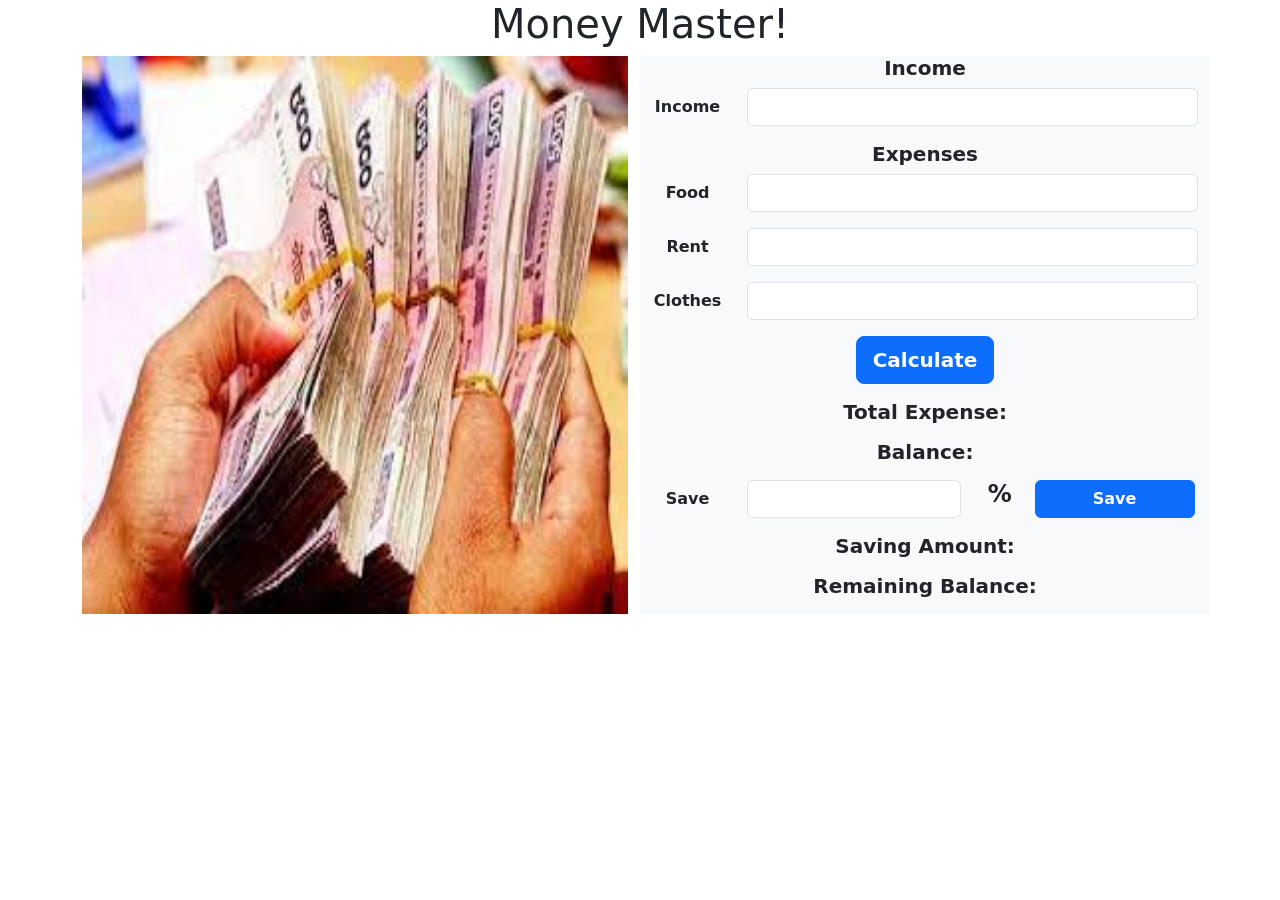
<file: money-master/index.html>
<!doctype html>
<html lang="en">

<head>
    <meta charset="utf-8">
    <meta name="viewport" content="width=device-width, initial-scale=1">
    <title>Money Master</title>
    <link href="https://cdn.jsdelivr.net/npm/bootstrap@5.2.0/dist/css/bootstrap.min.css" rel="stylesheet"
        integrity="sha384-gH2yIJqKdNHPEq0n4Mqa/HGKIhSkIHeL5AyhkYV8i59U5AR6csBvApHHNl/vI1Bx" crossorigin="anonymous">
</head>

<body>
    <header class="text-center">
        <h1>Money Master!</h1>
    </header>

    <!-- Main section starts Here -->
    <main class="container">
        <section class="row row-cols-md-2 g-4">
            <div>
                <img class="img-fluid w-100 h-100" src="tk.jpg" alt="" srcset="">
            </div>
            <div class="bg-light">
                <div class="text-center">
                    <h5 class="fw-bolder">Income</h5>
                    <div class="row mb-3">
                        <label for="income" class="fw-bold col-sm-2 col-form-label">Income</label>
                        <div class="col-sm-10">
                            <input type="text" class="form-control" id="income">
                        </div>
                    </div>
                    <h5 class="fw-bolder">Expenses</h5>
                    <div class="row mb-3">
                        <label for="food" class="fw-bold col-sm-2 col-form-label">Food</label>
                        <div class="col-sm-10">
                            <input type="text" class="form-control" id="food">
                        </div>
                    </div>
                    <div class="row mb-3">
                        <label for="rent" class="fw-bold col-sm-2 col-form-label">Rent</label>
                        <div class="col-sm-10">
                            <input type="text" class="form-control" id="rent">
                        </div>
                    </div>
                    <div class="row mb-3">
                        <label for="clothes" class="fw-bold col-sm-2 col-form-label">Clothes</label>
                        <div class="col-sm-10">
                            <input type="text" class="form-control" id="clothes">
                        </div>
                    </div>
                    <button id="calculate-btn" class="btn btn-lg btn-primary fw-bold">Calculate</button>
                    <div class="my-2">
                        <h5 class="my-3 fw-bold">Total Expense: <span id="total-expense"></span></h5>
                        <h5 class="my-3 fw-bold">Balance: <span id="balance"></span></h5>
                    </div>

                    <div class="row mb-3">
                        <label for="save" class="fw-bold col-sm-2 col-form-label">Save</label>
                        <div class="col-sm-5">
                            <input type="text" class="form-control" id="save">
                        </div>
                        <div class="col-sm-5 d-flex justify-content-around">
                            <h4 class=" fw-bolder me-3">%</h4>
                            <button class="btn btn-primary w-75 fw-bold" onclick="calculateSavings()">Save</button>
                        </div>
                    </div>
                    <div class="my-2">
                        <h5 class="my-3 fw-bold ">Saving Amount: <span id="saving-amount"></span></h5>
                        <h5 class="my-3 fw-bold ">Remaining Balance: <span id="remaining-balance"
                                class="remaining-balance"></span></h5>
                    </div>
                </div>
            </div>
        </section>

    </main>
    <!-- Main section ends Here -->

    <script src="https://cdn.jsdelivr.net/npm/bootstrap@5.2.0/dist/js/bootstrap.bundle.min.js"
        integrity="sha384-A3rJD856KowSb7dwlZdYEkO39Gagi7vIsF0jrRAoQmDKKtQBHUuLZ9AsSv4jD4Xa"
        crossorigin="anonymous"></script>

    <script src="index.js"></script>
</body>

</html>
</file>
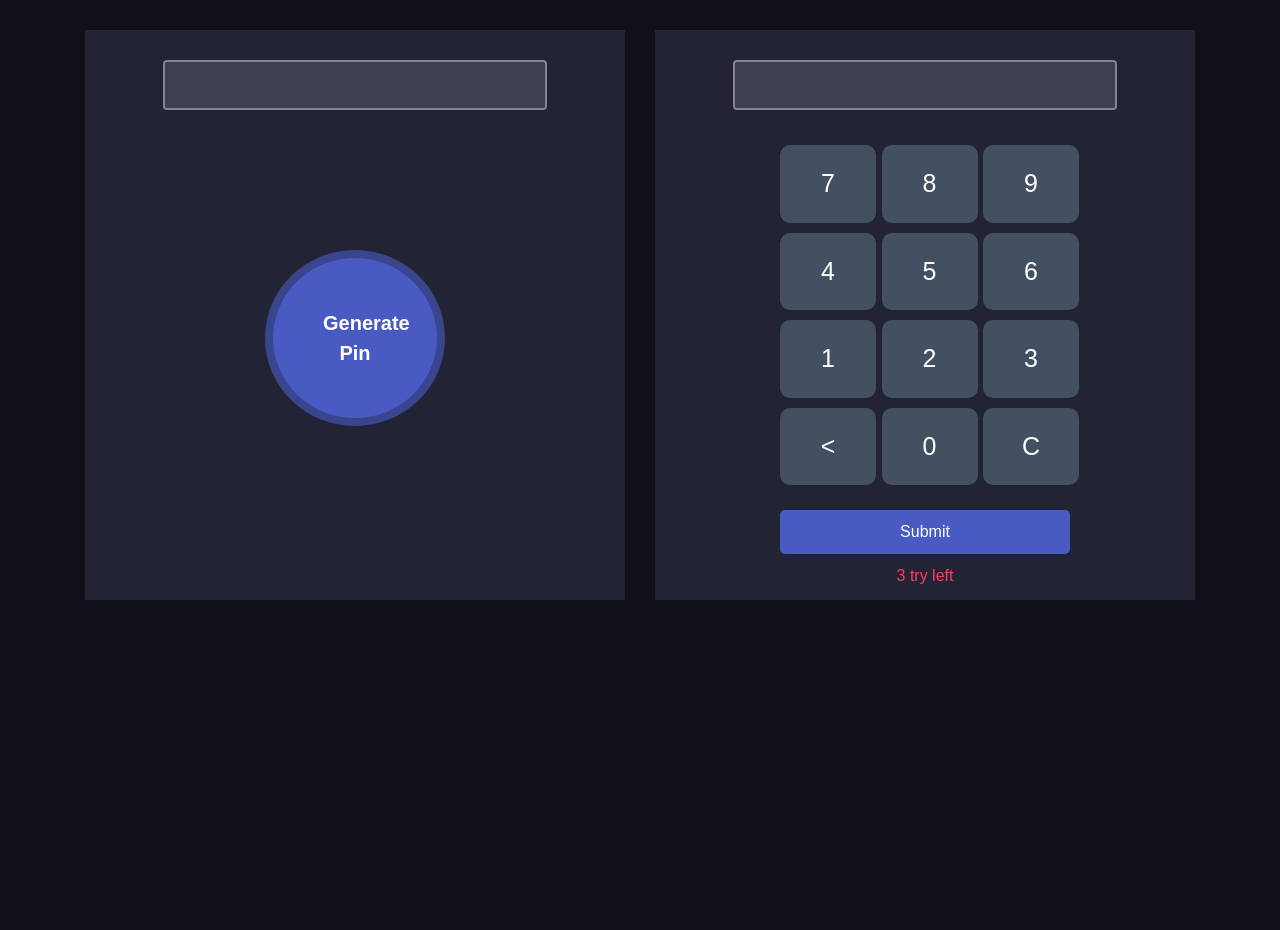
<file: pin-matcher-solution02/index.html>
<!DOCTYPE html>
<html lang="en">

<head>
    <meta charset="UTF-8">
    <meta name="viewport" content="width=device-width, initial-scale=1.0">
    <title>Pin Generator</title>
    <link rel="stylesheet" href="https://stackpath.bootstrapcdn.com/bootstrap/4.5.0/css/bootstrap.min.css"
        integrity="sha384-9aIt2nRpC12Uk9gS9baDl411NQApFmC26EwAOH8WgZl5MYYxFfc+NcPb1dKGj7Sk" crossorigin="anonymous">
    <link rel="stylesheet" href="style.css">
</head>

<body>
    <div class="container">
        <div class="row">
            <div class="col-md-6">
                <div class="pin-generator half-width">
                    <input id="display-pin" class="form-control" type="text">
                    <button onclick="generatePin()" class="generate-btn">Generate Pin</button>
                </div>
            </div>
            <div class="col-md-6">
                <div class="input-section half-width">
                    <input id="typed-numbers" class="form-control" type="text">
                    <div class="numbers">
                        <div id="key-pad" class="calc-body">
                            <div class="calc-button-row">
                                <div class="button">7</div>
                                <div class="button">8</div>
                                <div class="button">9</div>
                            </div>
                            <div class="calc-button-row">
                                <div class="button">4</div>
                                <div class="button">5</div>
                                <div class="button">6</div>
                            </div>
                            <div class="calc-button-row">
                                <div class="button">1</div>
                                <div class="button">2</div>
                                <div class="button">3</div>
                            </div>
                            <div class="calc-button-row">
                                <div class="button">&lt;</div>
                                <div class="button">0</div>
                                <div class="button">C</div>
                            </div>
                            <div>
                                <button onclick="verifyPin()" type="submit" class="submit-btn">Submit</button>
                                <p class="action-left">3 try left</p>
                            </div>
                        </div>
                    </div>
                </div>
            </div>
            <div class="notify-section">
                <p id="notify-fail" class="notify">❌ Pin Didn't Match, Please try again</p>
                <p id="notify-success" class="notify">✅ Pin Matched... Secret door is opening for you</p>
            </div>
        </div>
        <script src="js/app.js"></script>
</body>

</html>
</file>
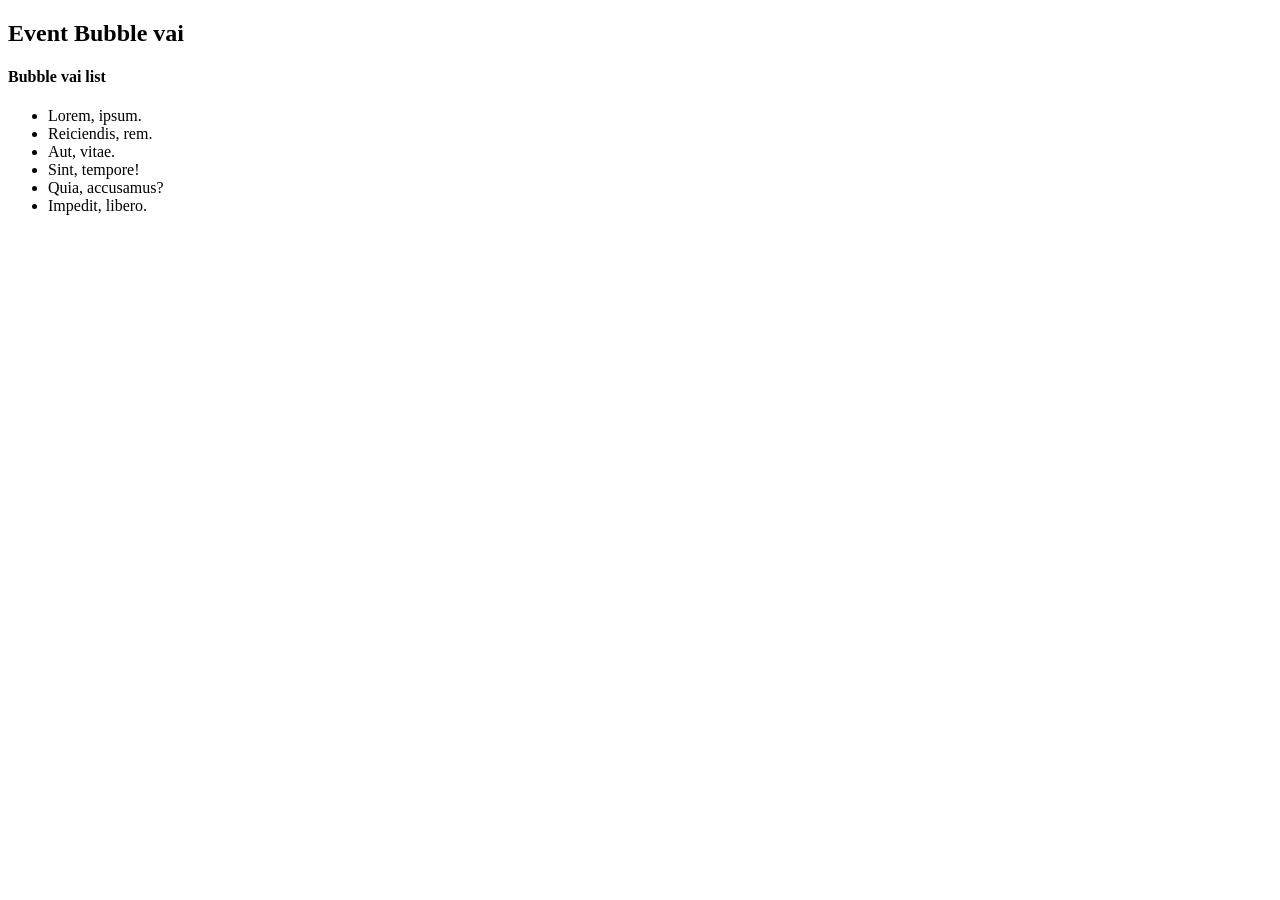
<file: DOM_EVENT/bubble.html>
<!DOCTYPE html>
<html lang="en">

<head>
    <meta charset="UTF-8">
    <meta http-equiv="X-UA-Compatible" content="IE=edge">
    <meta name="viewport" content="width=device-width, initial-scale=1.0">
    <title>Event Bubble</title>
</head>

<body>
    <h2>Event Bubble vai</h2>
    <section id="section-container">
        <h4>Bubble vai list</h4>
        <!-- ul#list-container>li.item*6>lorem2 -->
        <ul id="list-container">
            <li class="item">Lorem, ipsum.</li>
            <li id="second-item" class="item">Reiciendis, rem.</li>
            <li class="item">Aut, vitae.</li>
            <li class="item">Sint, tempore!</li>
            <li class="item">Quia, accusamus?</li>
            <li class="item">Impedit, libero.</li>
        </ul>
    </section>
    <script>
        document.getElementById('second-item').addEventListener('click', function (event) {
            console.log('second1 item clicked');
        })

        document.getElementById('second-item').addEventListener('click', function (event) {
            console.log('second2 item clicked');
            event.stopImmediatePropagation();
            // event.stopPropagation
        })

        document.getElementById('second-item').addEventListener('click', function (event) {
            console.log('second3 item clicked');
        })

        document.getElementById('second-item').addEventListener('click', function (event) {
            console.log('second4 item clicked');
        })


        // ul 
        document.getElementById('list-container').addEventListener('click', function () {
            console.log('ul clicked');
        })


        // section 
        document.getElementById('section-container').addEventListener('click', function () {
            console.log('section item clicked');
        })
    </script>
</body>

</html>
</file>
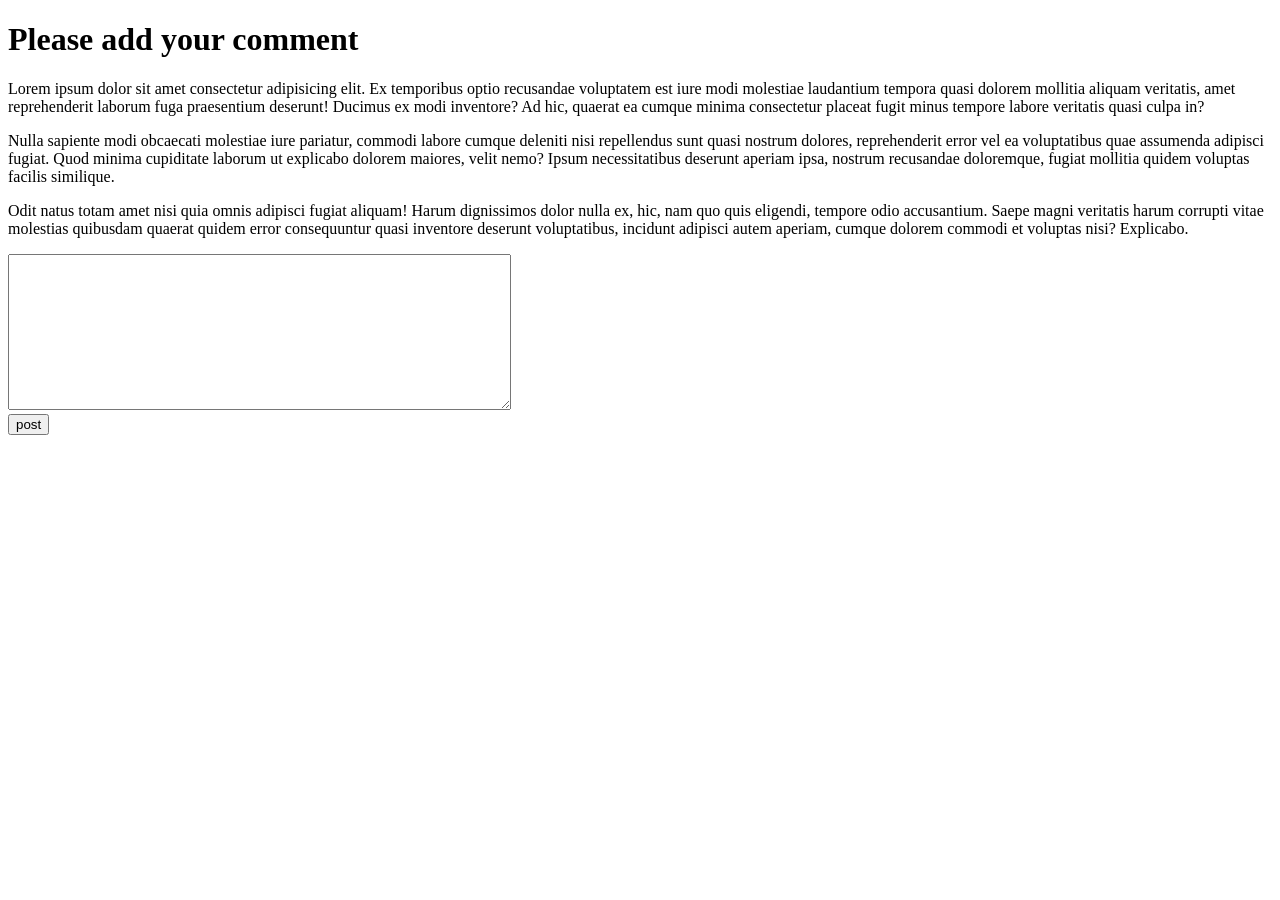
<file: DOM_EVENT/comment-box.html>
<!DOCTYPE html>
<html lang="en">

<head>
    <meta charset="UTF-8">
    <meta http-equiv="X-UA-Compatible" content="IE=edge">
    <meta name="viewport" content="width=device-width, initial-scale=1.0">
    <title>Add new comment</title>
</head>

<body>
    <h1>Please add your comment</h1>
    <div id="comment-container">
        <p>Lorem ipsum dolor sit amet consectetur adipisicing elit. Ex temporibus optio recusandae voluptatem est iure
            modi molestiae laudantium tempora quasi dolorem mollitia aliquam veritatis, amet reprehenderit laborum fuga
            praesentium deserunt! Ducimus ex modi inventore? Ad hic, quaerat ea cumque minima consectetur placeat fugit
            minus tempore labore veritatis quasi culpa in?</p>
        <p>Nulla sapiente modi obcaecati molestiae iure pariatur, commodi labore cumque deleniti nisi repellendus sunt
            quasi nostrum dolores, reprehenderit error vel ea voluptatibus quae assumenda adipisci fugiat. Quod minima
            cupiditate laborum ut explicabo dolorem maiores, velit nemo? Ipsum necessitatibus deserunt aperiam ipsa,
            nostrum recusandae doloremque, fugiat mollitia quidem voluptas facilis similique.</p>
        <p>Odit natus totam amet nisi quia omnis adipisci fugiat aliquam! Harum dignissimos dolor nulla ex, hic, nam quo
            quis eligendi, tempore odio accusantium. Saepe magni veritatis harum corrupti vitae molestias quibusdam
            quaerat quidem error consequuntur quasi inventore deserunt voluptatibus, incidunt adipisci autem aperiam,
            cumque dolorem commodi et voluptas nisi? Explicabo.</p>
    </div>
    <div>
        <textarea name="" id="new-comment" cols="60" rows="10"></textarea>
        <br>
        <button id="btn-post">post</button>
    </div>
    <script>
        // step-1: add event listener to the post button
        document.getElementById('btn-post').addEventListener('click', function () {
            // step-2: get the comment inside the text area
            const commentBox = document.getElementById('new-comment');
            const newComment = commentBox.value;

            // step-3: set the comment inside the comment container
            // 1. get the comment container
            // 2. create a new element (p tag)
            // 3. set the text of the comment as innerText of the p tag
            // 4. add the p tag using appendChild
            const commentContainer = document.getElementById('comment-container');
            const p = document.createElement('p');
            p.innerText = newComment;
            commentContainer.appendChild(p);

            // step - 4: clear the textarea
            commentBox.value = '';

        })
    </script>
</body>

</html>
</file>
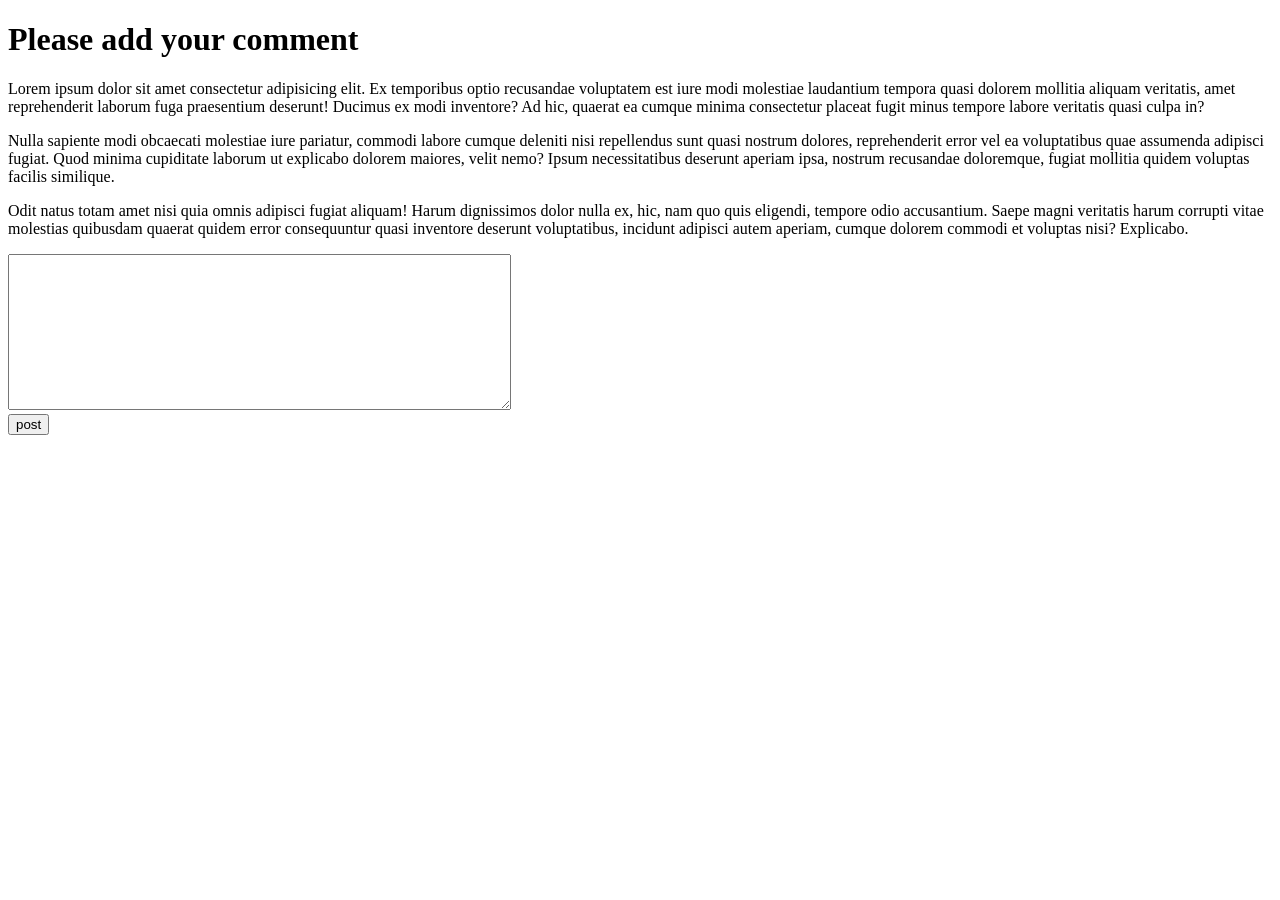
<file: DOM_EVENT/comment-box2.html>
<!DOCTYPE html>
<html lang="en">

<head>
    <meta charset="UTF-8">
    <meta http-equiv="X-UA-Compatible" content="IE=edge">
    <meta name="viewport" content="width=device-width, initial-scale=1.0">
    <title>Add new comment</title>
</head>

<body>
    <h1>Please add your comment</h1>
    <div id="comment-container">
        <p>Lorem ipsum dolor sit amet consectetur adipisicing elit. Ex temporibus optio recusandae voluptatem est iure
            modi molestiae laudantium tempora quasi dolorem mollitia aliquam veritatis, amet reprehenderit laborum fuga
            praesentium deserunt! Ducimus ex modi inventore? Ad hic, quaerat ea cumque minima consectetur placeat fugit
            minus tempore labore veritatis quasi culpa in?</p>
        <p>Nulla sapiente modi obcaecati molestiae iure pariatur, commodi labore cumque deleniti nisi repellendus sunt
            quasi nostrum dolores, reprehenderit error vel ea voluptatibus quae assumenda adipisci fugiat. Quod minima
            cupiditate laborum ut explicabo dolorem maiores, velit nemo? Ipsum necessitatibus deserunt aperiam ipsa,
            nostrum recusandae doloremque, fugiat mollitia quidem voluptas facilis similique.</p>
        <p>Odit natus totam amet nisi quia omnis adipisci fugiat aliquam! Harum dignissimos dolor nulla ex, hic, nam quo
            quis eligendi, tempore odio accusantium. Saepe magni veritatis harum corrupti vitae molestias quibusdam
            quaerat quidem error consequuntur quasi inventore deserunt voluptatibus, incidunt adipisci autem aperiam,
            cumque dolorem commodi et voluptas nisi? Explicabo.</p>
    </div>
    <div>
        <textarea name="" id="new-comment" cols="60" rows="10"></textarea>
        <br>
        <button id="btn-post">post</button>
    </div>
    <script>
        // step-1: add event listener to the post button
        document.getElementById('btn-post').addEventListener('click', function () {

            // step-2: get the comment inside the text area
            const commentBox = document.getElementById('new-comment');
            const newComment = commentBox.value;


            // step-3: set the comment inside the comment container
            // 1. get the comment container
            // 2. create a new element (p tag)
            // 3. set the text of the comment as innerText of the p tag
            // 4. add the p tag using appendChild
            const commentContainer = document.getElementById('comment-container');
            const p = document.createElement('p');
            p.innerText = newComment;
            commentContainer.appendChild(p);

            // step - 4: clear the textarea
            commentBox.value = '';

        })
    </script>
</body>

</html>
</file>
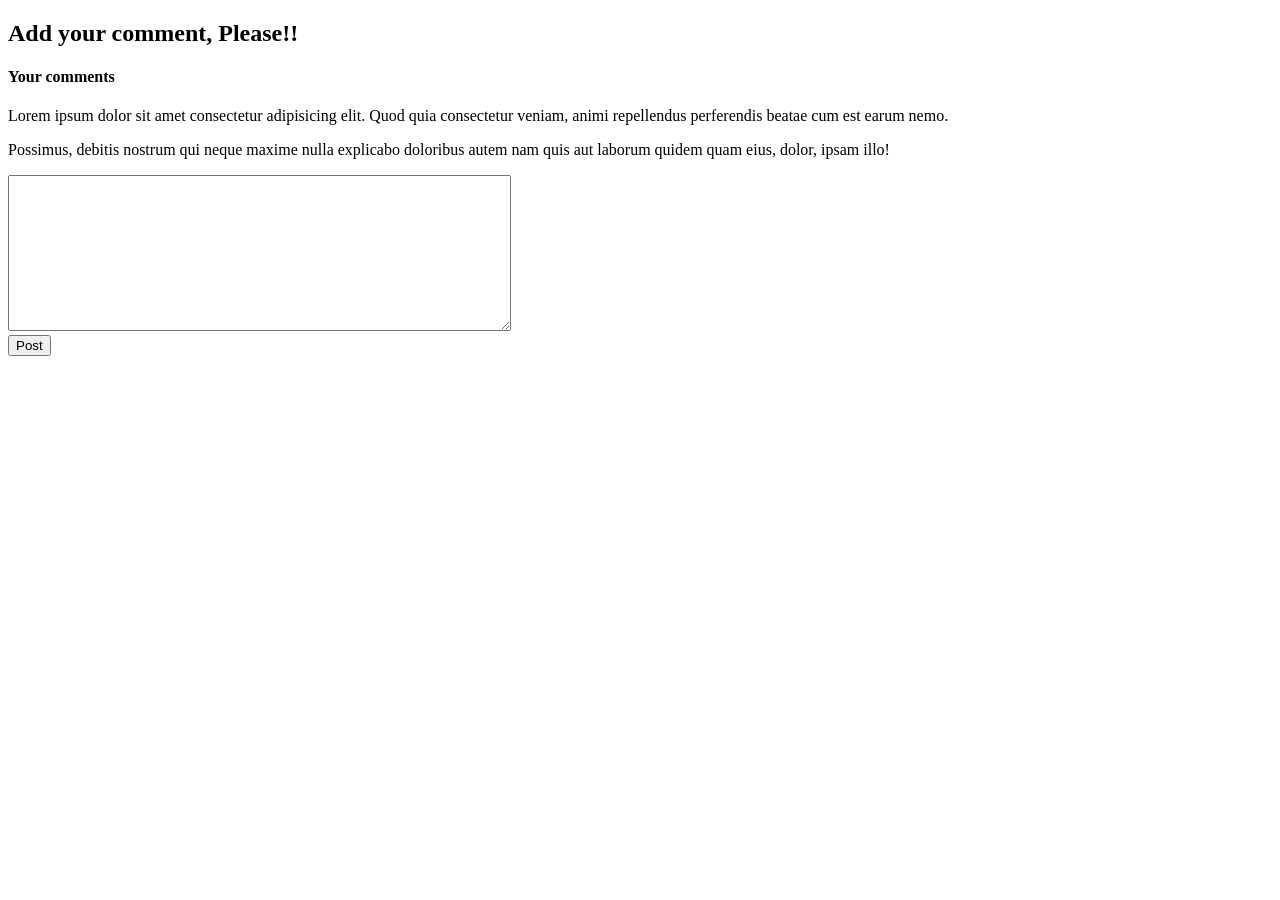
<file: DOM_EVENT/comment.html>
<!DOCTYPE html>
<html lang="en">

<head>
    <meta charset="UTF-8">
    <meta http-equiv="X-UA-Compatible" content="IE=edge">
    <meta name="viewport" content="width=device-width, initial-scale=1.0">
    <title>Comment</title>
</head>

<body>
    <h2>Add your comment, Please!!</h2>
    <section>
        <h4>Your comments</h4>
        <div id="comment-container">
            <p>Lorem ipsum dolor sit amet consectetur adipisicing elit. Quod quia consectetur veniam, animi repellendus
                perferendis beatae cum est earum nemo.</p>
            <p>Possimus, debitis nostrum qui neque maxime nulla explicabo doloribus autem nam quis aut laborum quidem
                quam eius, dolor, ipsam illo!</p>
        </div>
        <div>
            <textarea name="" id="new-comment" cols="60" rows="10"></textarea>
            <br>
            <button id="submit-comment">Post</button>
        </div>
    </section>

    <script>
        // 1. add button event handler
        document.getElementById('submit-comment').addEventListener('click', function () {
            //2. get user comment
            const commentBox = document.getElementById('new-comment');
            // const userComment = commentBox.value;


            // 3. creat comment paragraph
            const newComment = document.createElement('p');
            newComment.innerText = commentBox.value;


            // 4. append the comment
            const commentContainer = document.getElementById('comment-container');
            commentContainer.appendChild(newComment);

            // 5. clean the comment box
            commentBox.value = '';
        })

    </script>
</body>

</html>
</file>
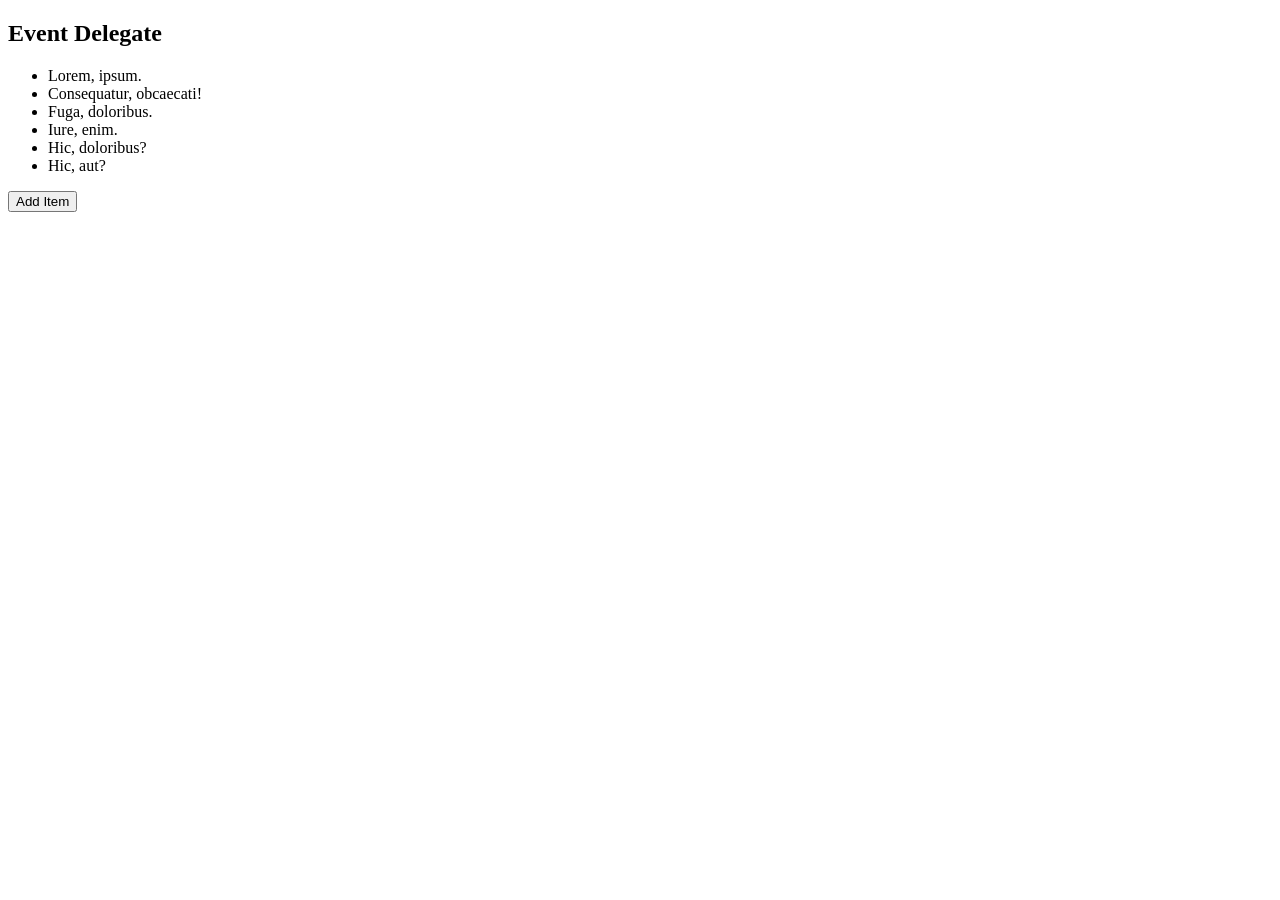
<file: DOM_EVENT/delegate.html>
<!DOCTYPE html>
<html lang="en">

<head>
    <meta charset="UTF-8">
    <meta http-equiv="X-UA-Compatible" content="IE=edge">
    <meta name="viewport" content="width=device-width, initial-scale=1.0">
    <title>Event Delegate</title>
</head>

<body>
    <h2>Event Delegate</h2>
    <!-- ul#item-container>li.item*6>lorem2 -->
    <ul id="item-container">
        <li class="item">Lorem, ipsum.</li>
        <li class="item">Consequatur, obcaecati!</li>
        <li class="item">Fuga, doloribus.</li>
        <li class="item">Iure, enim.</li>
        <li class="item">Hic, doloribus?</li>
        <li class="item">Hic, aut?</li>
    </ul>
    <button id="add-item">Add Item</button>
    <script>
        /*
        const items = document.getElementsByClassName('item');
        for (const item of items) {
            // console.log(item);
            item.addEventListener('click', function (event) {
                // document.getElementById('item-container').removeChild(item);
                event.target.parentNode.removeChild(event.target);
            })
        }
        */


        document.getElementById('add-item').addEventListener('click', function () {
            const li = document.createElement('li');
            li.innerText = 'Brand New Item';
            const parent = document.getElementById('item-container');
            parent.appendChild(li);
        })

        document.getElementById('item-container').addEventListener('click', function (event) {
            // console.log(event.target);
            event.target.parentNode.removeChild(event.target);
        })
    </script>
</body>

</html>
</file>
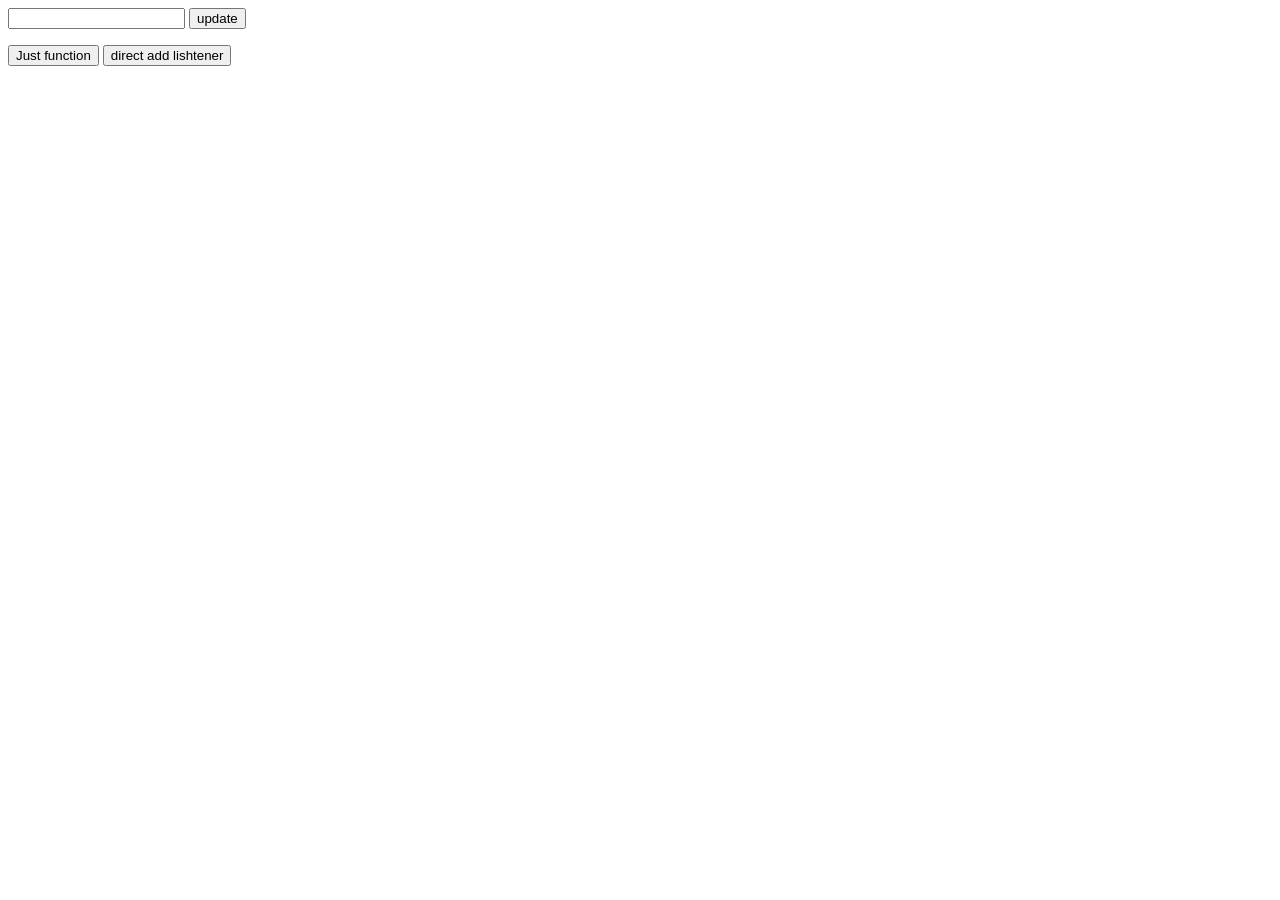
<file: DOM_EVENT/event-common.html>
<!DOCTYPE html>
<html lang="en">

<head>
    <meta charset="UTF-8">
    <meta http-equiv="X-UA-Compatible" content="IE=edge">
    <meta name="viewport" content="width=device-width, initial-scale=1.0">
    <title>Document</title>
</head>

<body>
    <input type="text" name="" id="name-field">
    <button id="update-name">update</button>
    <p id="clicking-method"></p>
    <button onclick="handleJustFunctionClick()">Just function</button>
    <button id="handle-event">direct add lishtener</button>


    <script>

        //using function
        function handleJustFunctionClick() {
            const p = document.getElementById('clicking-method');
            p.innerText = 'set by using function';
        }


        // direct
        document.getElementById('handle-event').addEventListener('click', function () {
            const p = document.getElementById('clicking-method');
            p.innerText = 'set by direct add event listeher';
        })


        // direct with input field
        document.getElementById('update-name').addEventListener('click', function () {
            const nameField = document.getElementById('name-field');
            const p = document.getElementById('clicking-method');
            p.innerText = nameField.value;
            nameField.value = '';
            // console.log(nameField.value);
            // nameField.value = 'set input box';
        })




    </script>
</body>

</html>
</file>
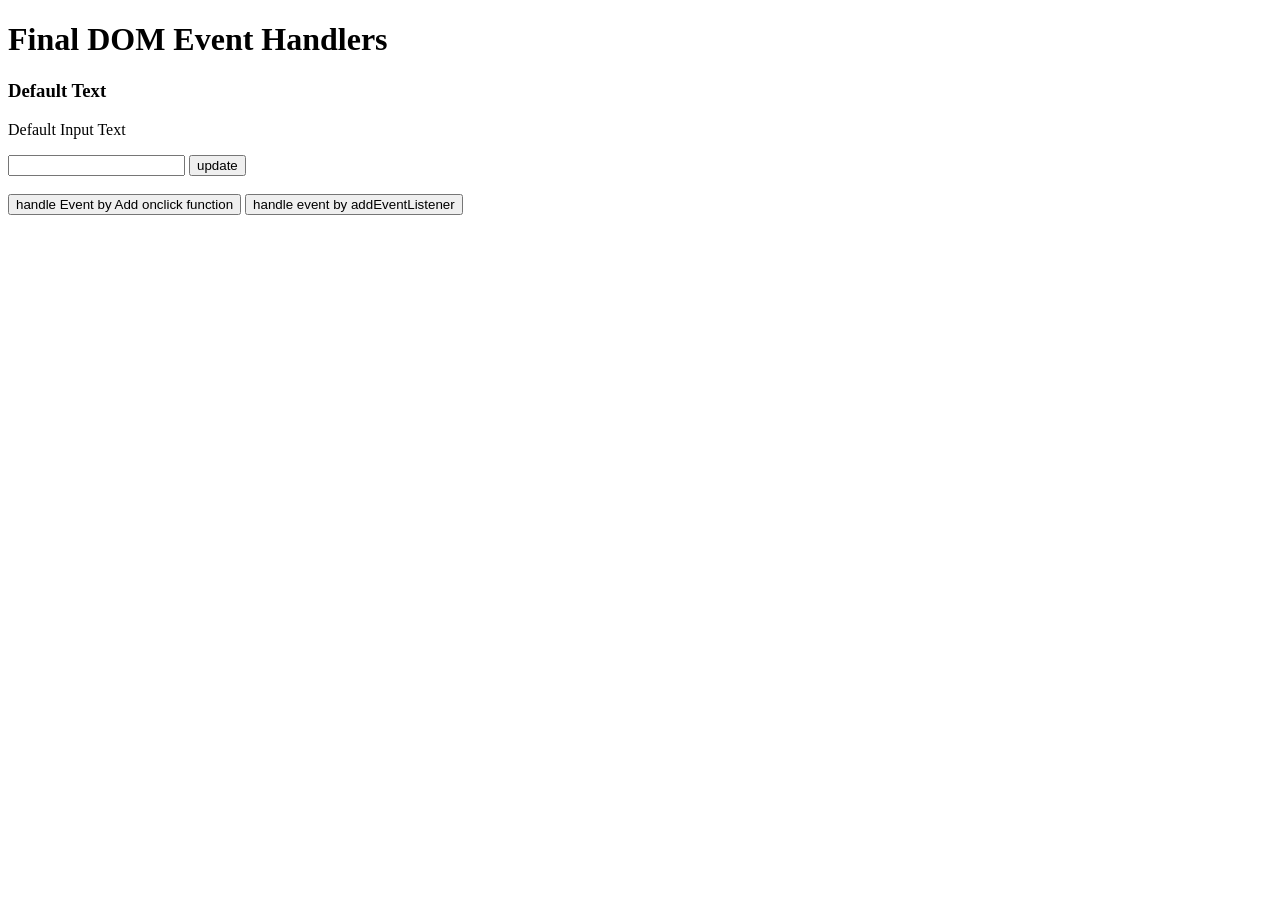
<file: DOM_EVENT/event-summary.html>
<!DOCTYPE html>
<html lang="en">

<head>
    <meta charset="UTF-8">
    <meta http-equiv="X-UA-Compatible" content="IE=edge">
    <meta name="viewport" content="width=device-width, initial-scale=1.0">
    <title>JS DOM Summary</title>
</head>

<body>
    <h1>Final DOM Event Handlers</h1>
    <h3 id='handleer-status'>Default Text</h3>
    <p id="input-text-display">Default Input Text</p>
    <input id="intput-field" type="text">
    <button id="btn-update">update</button>
    <br>
    <br>

    <button onclick="handleOnClick()">handle Event by Add onclick function</button>
    <button id="event-listener">handle event by addEventListener</button>
    <script>
        function handleOnClick() {
            const handlerStatus = document.getElementById('handleer-status');
            handlerStatus.innerText = 'Handled by function attached on onclick attribute';
        }

        // option 2
        document.getElementById('event-listener').addEventListener('click', function () {
            const handlerStatus = document.getElementById('handleer-status');
            handlerStatus.innerText = 'Text updated by add Event listener button';
        })

        // option: 3
        document.getElementById('btn-update').addEventListener('click', function () {
            const inputField = document.getElementById('intput-field');

            const p = document.getElementById('input-text-display');
            p.innerText = inputField.value;

            inputField.value = ' ';
        })



    </script>
</body>

</html>
</file>
<file: pin-matcher-solution02/style.css>
* {
    box-sizing: border-box;
}

body {
    background: #10101B;
    height: 100vh;
}

.container {
    margin-top: 30px;
}

.half-width {
    height: 570px;
    background: #222436;
    padding: 30px;
    text-align: center;
}

.generate-btn {
    margin-top: 140px;
    width: 180px;
    padding: 50px;
    border-radius: 50%;
    border: 8px solid #39458C;
    background-color: #495BC3;
    color: #ffffff;
    font-weight: bold;
    font-size: 20px;
    text-align: center;
}

.generate-btn:focus {
    outline: none;
    box-shadow: none;
}

input[type='text'] {
    background-color: #3D4153;
    padding: 10px 0px;
    color: #ffffff;
    width: 80%;
    margin: 0 auto;
    border: 2px solid #858299;
    height: 50px;
    padding: 10px;
}

input[type='text']:focus {
    background-color: #3D4153;
    color: #fff;
    font-size: 20px;
}

.numbers {
    margin: 30px 0;
}

.calc-typed {
    margin-top: 20px;
    font-size: 45px;
    text-align: right;
    color: #fff;
}

.calc-button-row {
    width: 100%;
}

.button {
    width: 20%;
    background: #425062;
    color: #fff;
    padding: 20px 0;
    margin: 5px;
    display: inline-block;
    font-size: 25px;
    text-align: center;
    vertical-align: middle;
    margin-right: -4px;
    border-radius: 10px;
    cursor: pointer;
}

.blink-me {
    color: #E0B612;
}

.submit-btn {
    border: none;
    margin-top: 20px;
    padding: 10px 120px;
    border-radius: 5px;
    background: #495BC3;
    color: #fff;
}

.notify {
    color: #fff;
    text-align: center;
    margin: 0 auto;
    background: #222436;
    margin-top: 20px;
    border-radius: 15px;
    padding: 5px 20px;
    display: none;
}

.notify-section {
    width: 35%;
    margin: 0 auto;
}

.action-left {
    color: #FF3C5F;
    margin-top: 10px;
}
</file>
